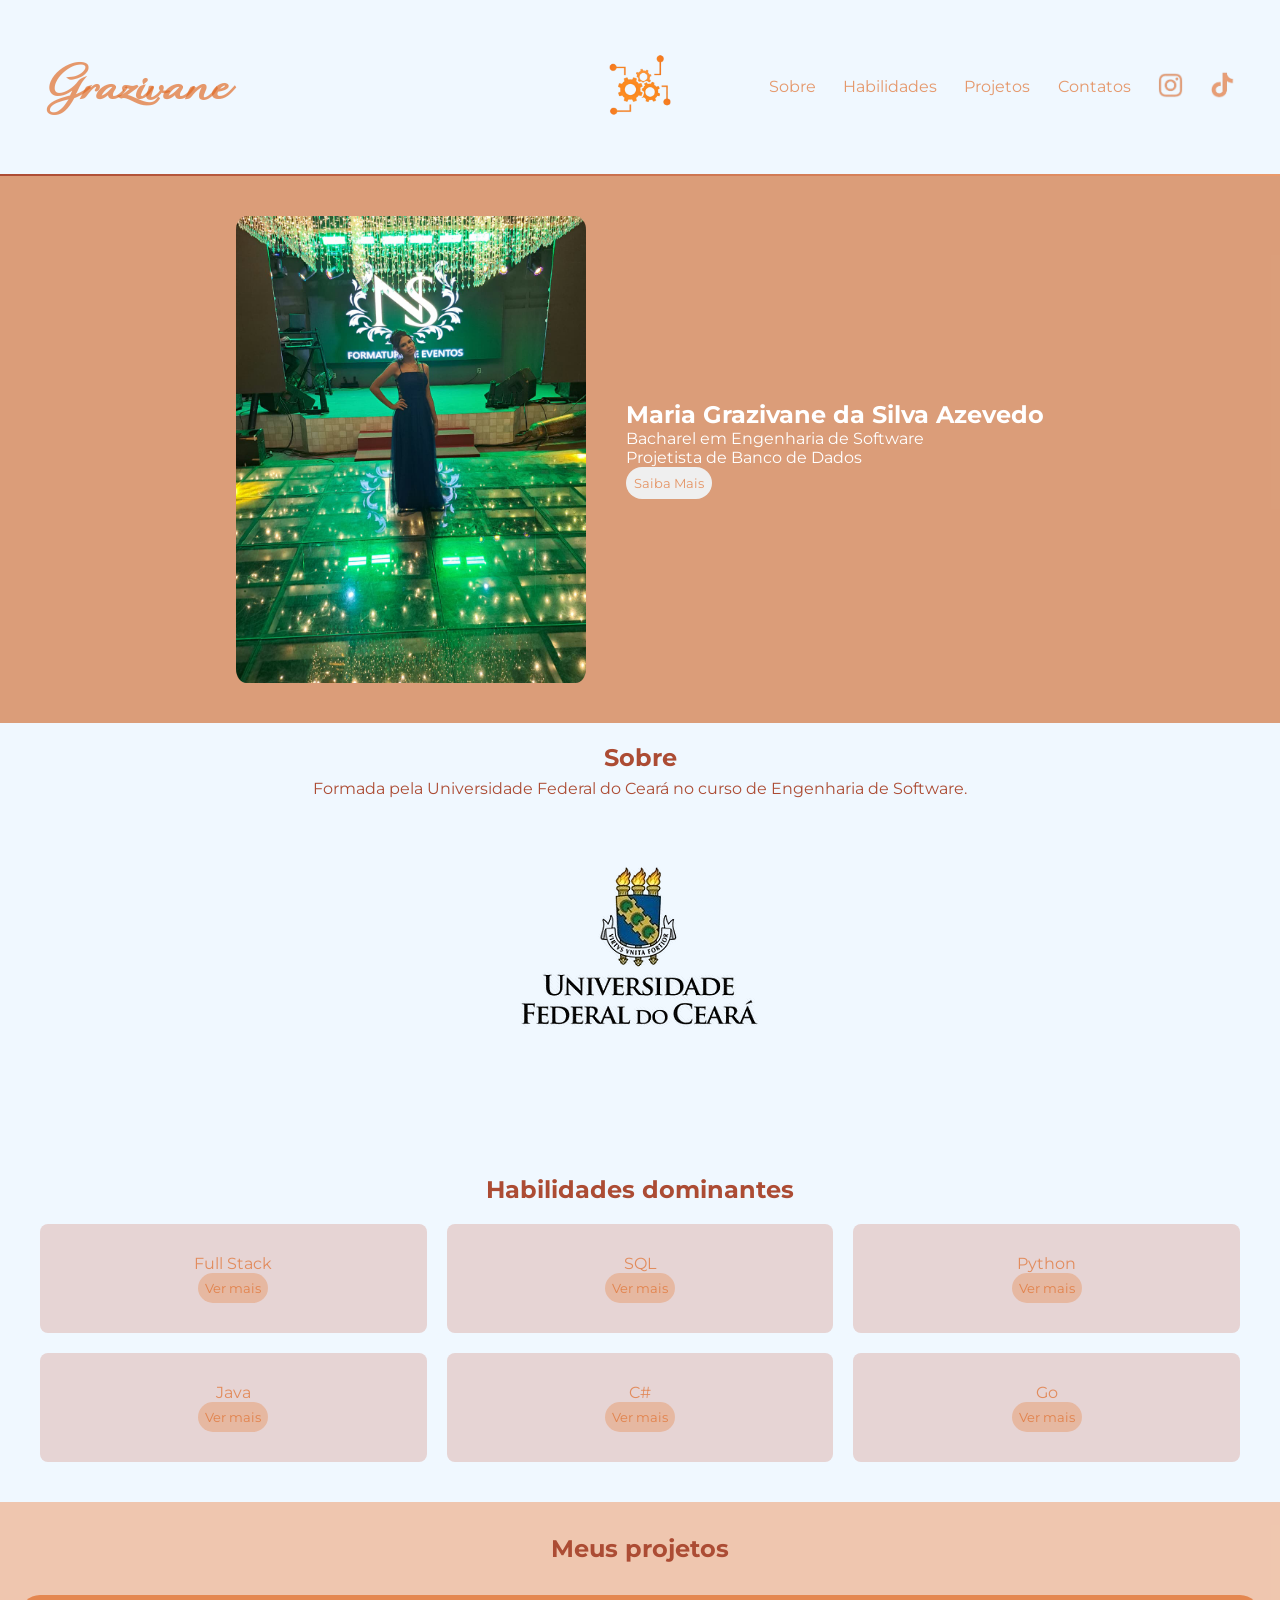
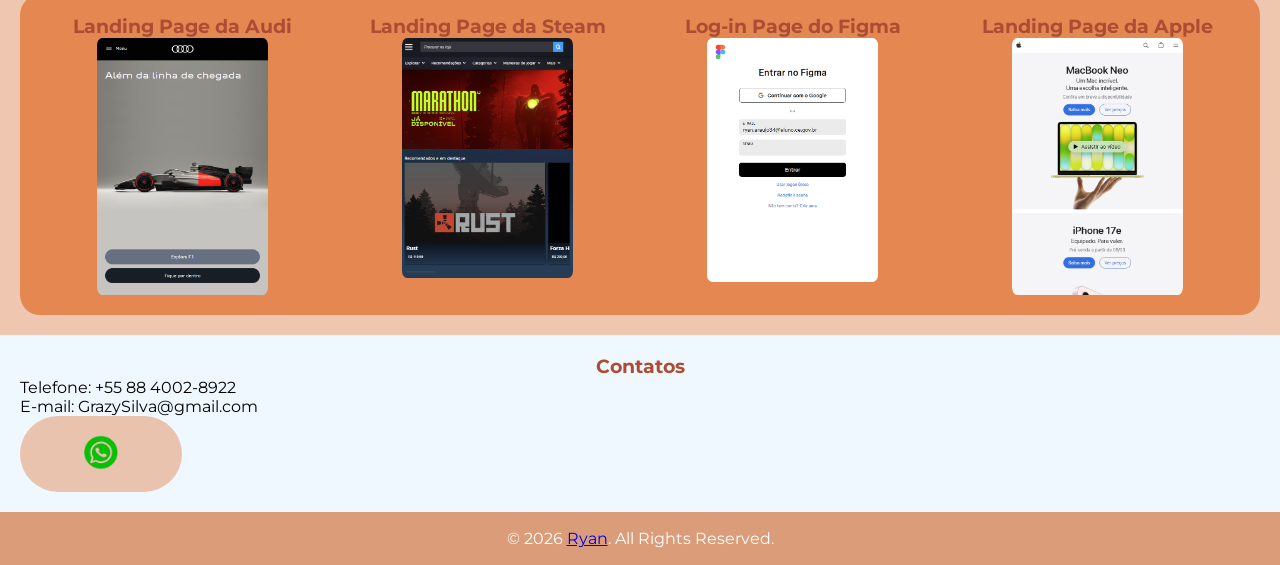
<file: index.html>
<!DOCTYPE html>
<html lang="pt">
<head>
    <meta charset="UTF-8">
    <meta name="viewport" content="width=device-width, initial-scale=1.0">
    <title>Document</title>
    <link rel="stylesheet" href="layout.css">
</head>
<body>
    <header>

        <div class="header-items">
        <h1 class="logo">Grazivane</h1>
        <div class="logo-center"><img src="Imagens/engrenagens.png" alt="engrenagem-logo" class="engrenagem-logo"></div>
            <nav>
                <ul>
                    <li><a href="#sobre">Sobre</a></li>
                    <li><a href="#habilidade">Habilidades</a></li>
                    <li><a href="#projeto">Projetos</a></li>
                    <li><a href="#contato">Contatos</a></li>
                    <a href="https://www.instagram.com/"><img src="Imagens/insta.png" alt="img-instagram" class="img-instagram"></a>
                    <a href="https://www.tiktok.com/pt-BR/"><img src="Imagens/tiktok.png" alt="img-tiktok" class="img-tiktok"></a>
                </ul>
            </nav>
        </div>
    </header>
        <div class="linha-colorida"></div>

    <main>
        <section id="inicio" class="hero">
                <img src="Imagens/Foto_Grazy.jpg" alt="img-Grazy", class="img-grazy">
                    <div class="hero-text">
                        <h2>Maria Grazivane da Silva Azevedo</h2>
                        <p>Bacharel em Engenharia de Software</p>
                        <p>Projetista de Banco de Dados</p>
                        <button><a href="#sobre">Saiba Mais</a></button>
                    </div>
        </section>

        <section id="sobre" class="sobre">
            <div class="informacoes">
                <h2 class="sobre-titulo">Sobre</h2>
                <p>Formada pela Universidade Federal do Ceará no curso de Engenharia de Software.</p>
                <img src="Imagens/UFC_logo.png" alt="UFC" class="logo-ufc">
            </div>
        </section>

        <section id="habilidade" class="habilidade">
            <div class="conteiner-titulo">
                <h2>Habilidades dominantes</h2>
            </div>
            <div class="grid-linguagens">

                <div class="card">
                    <li>Full Stack</li>
                    <button><a href="https://en.wikipedia.org/wiki/Full_stack">Ver mais</a></button>
                </div>
                <div class="card">
                    <li>SQL</li>
                    <button><a href="https://en.wikipedia.org/wiki/SQL">Ver mais</a></button>
                </div>
                <div class="card">
                    <li>Python</li>
                    <button><a href="https://pt.wikipedia.org/wiki/Python">Ver mais</a></button>
                </div>
                <div class="card">
                    <li>Java</li>
                    <button><a href="https://pt.wikipedia.org/wiki/Java_(linguagem_de_programa%C3%A7%C3%A3o)">Ver mais</a></button>
                </div>
                <div class="card">
                    <li>C#</li>
                    <button><a href="https://en.wikipedia.org/wiki/C_Sharp_(programming_language)">Ver mais</a></button>
                </div>
                <div class="card">
                    <li>Go</li>
                    <button><a href="https://pt.wikipedia.org/wiki/Go_(linguagem_de_programa%C3%A7%C3%A3o)">Ver mais</a></button>
                </div>
            </div>
        </section>

        <section id="projeto" class="projeto">
            <section class="projeto-titulo">
                <h2>Meus projetos</h2>
            </section>
            <section class="projeto-card">
                <article>
                    <h3 class="nome-projeto">Landing Page da Audi</h3>
                    <img src="Imagens/audi.png" alt="site-audi" class="imagem-projeto">
                </article>

                <article>
                    <h3 class="nome-projeto">Landing Page da Steam</h3>
                    <img src="Imagens/steam.png" alt="site-steam" class="imagem-projeto">
                </article>

                <article>
                    <h3 class="nome-projeto">Log-in Page do Figma</h3>
                    <img src="Imagens/figma.png" alt="site-figma" class="imagem-projeto">
                </article>

                <article>
                    <h3 class="nome-projeto">Landing Page da Apple</h3>
                    <img src="Imagens/apple.png" alt="site-apple" class="imagem-projeto">
                </article>
            </section>
        </section>

        <section id="contato" class="contato">
                <div class="conteiner">
                <h3>Contatos</h3>
                <p>Telefone: +55 88 4002-8922</p>
                <p>E-mail: GrazySilva@gmail.com</p>
                <button><img src="Imagens/whatsapp.png" alt="whatsapp-logo" class="whatsapp-logo"></button>
        </section>
    </main>
    <footer>
        <p>&copy; 2026 <a href="#">Ryan</a>. All Rights Reserved.</p>
    </footer>
</body>
</html>
</file>
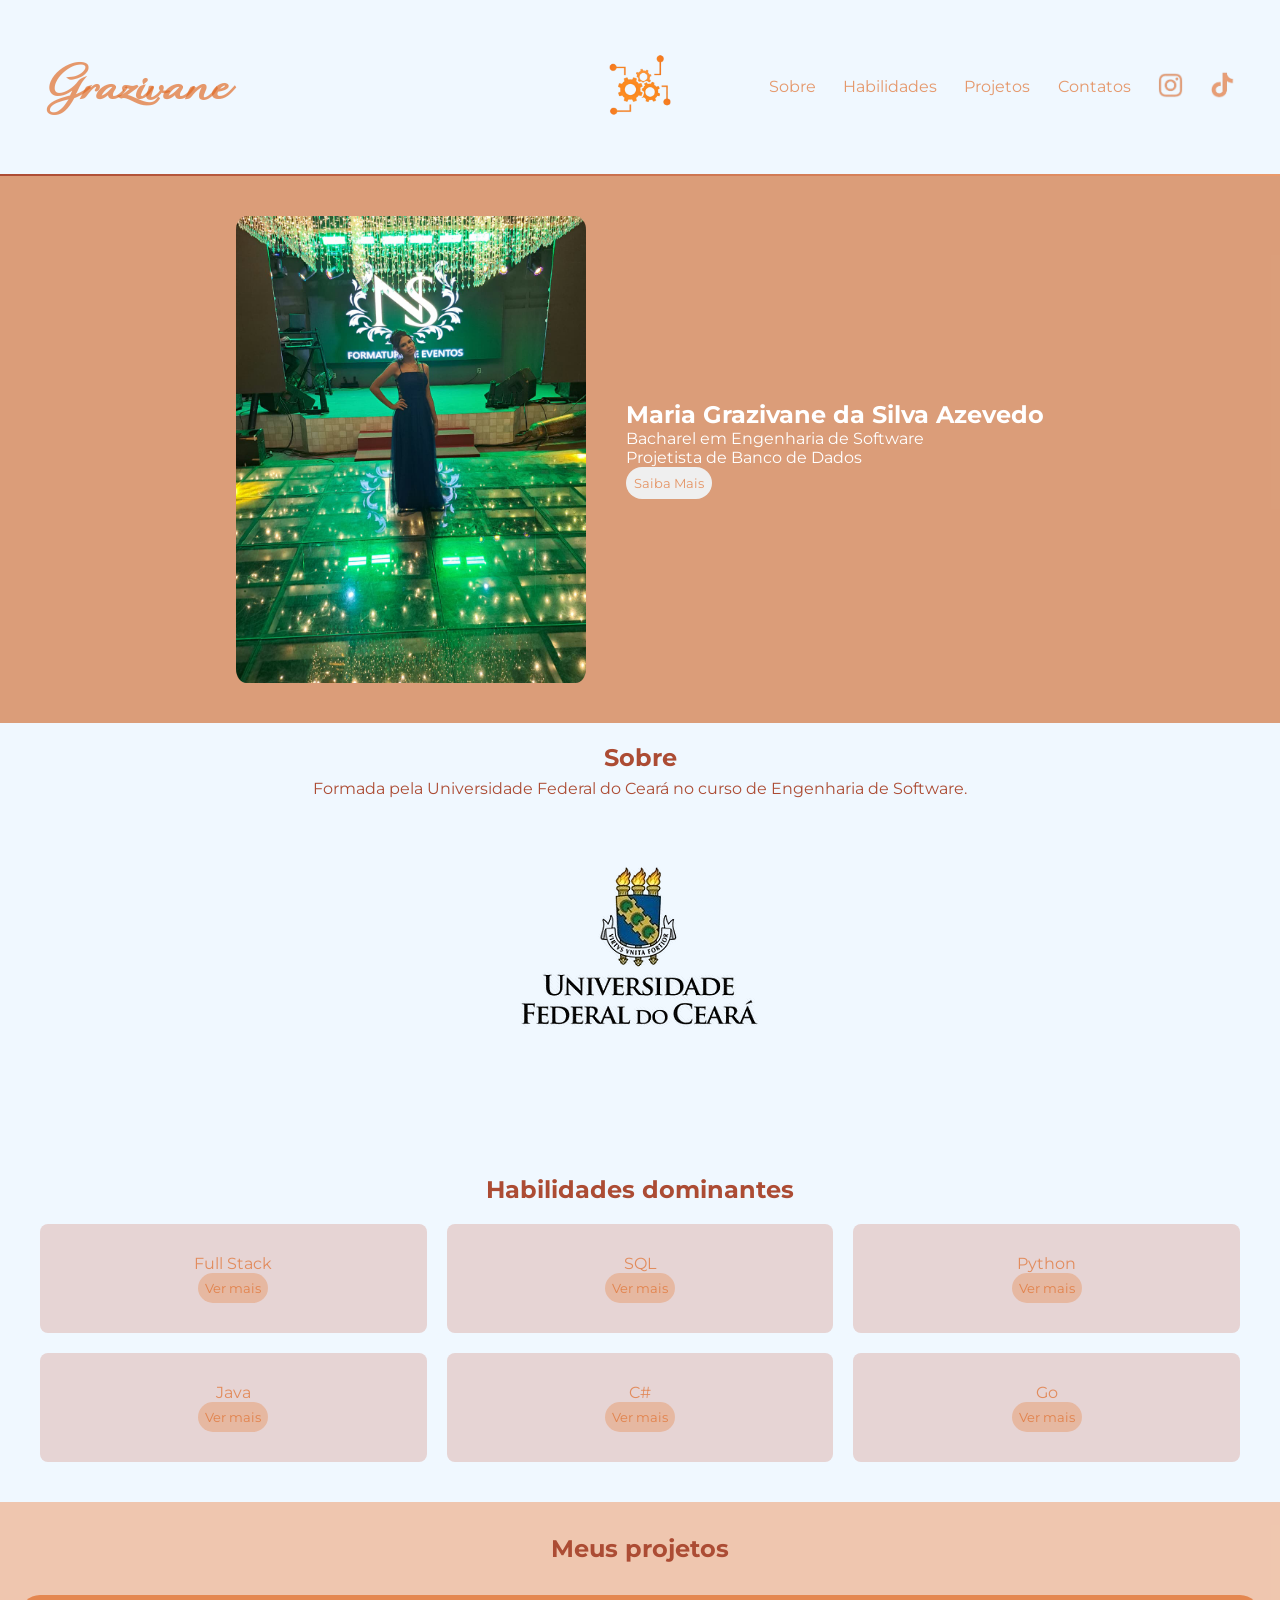
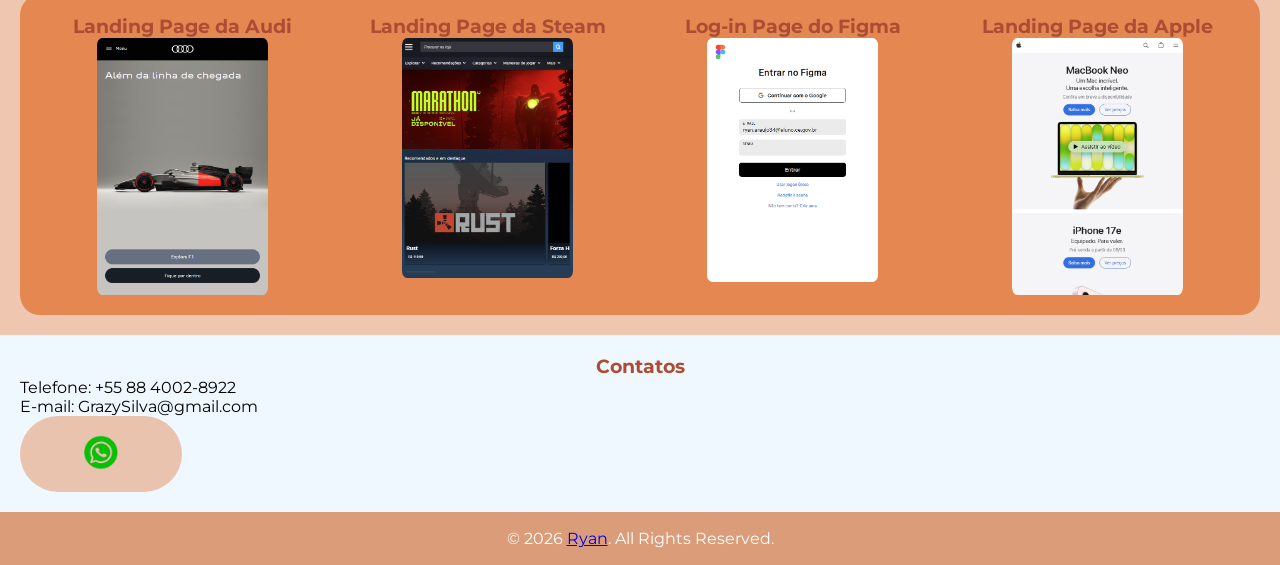
<file: landing.html>
<!DOCTYPE html>
<html lang="pt">
<head>
    <meta charset="UTF-8">
    <meta name="viewport" content="width=device-width, initial-scale=1.0">
    <title>Document</title>
    <link rel="stylesheet" href="layout.css">
</head>
<body>
    <header>

        <div class="header-items">
        <h1 class="logo">Grazivane</h1>
        <div class="logo-center"><img src="Imagens/engrenagens.png" alt="engrenagem-logo" class="engrenagem-logo"></div>
            <nav>
                <ul>
                    <li><a href="#sobre">Sobre</a></li>
                    <li><a href="#habilidade">Habilidades</a></li>
                    <li><a href="#projeto">Projetos</a></li>
                    <li><a href="#contato">Contatos</a></li>
                    <a href="https://www.instagram.com/"><img src="Imagens/insta.png" alt="img-instagram" class="img-instagram"></a>
                    <a href="https://www.tiktok.com/pt-BR/"><img src="Imagens/tiktok.png" alt="img-tiktok" class="img-tiktok"></a>
                </ul>
            </nav>
        </div>
    </header>
        <div class="linha-colorida"></div>

    <main>
        <section id="inicio" class="hero">
                <img src="Imagens/Foto_Grazy.jpg" alt="img-Grazy", class="img-grazy">
                    <div class="hero-text">
                        <h2>Maria Grazivane da Silva Azevedo</h2>
                        <p>Bacharel em Engenharia de Software</p>
                        <p>Projetista de Banco de Dados</p>
                        <button><a href="#sobre">Saiba Mais</a></button>
                    </div>
        </section>

        <section id="sobre" class="sobre">
            <div class="informacoes">
                <h2 class="sobre-titulo">Sobre</h2>
                <p>Formada pela Universidade Federal do Ceará no curso de Engenharia de Software.</p>
                <img src="Imagens/UFC_logo.png" alt="UFC" class="logo-ufc">
            </div>
        </section>

        <section id="habilidade" class="habilidade">
            <div class="conteiner-titulo">
                <h2>Habilidades dominantes</h2>
            </div>
            <div class="grid-linguagens">

                <div class="card">
                    <li>Full Stack</li>
                    <button><a href="https://en.wikipedia.org/wiki/Full_stack">Ver mais</a></button>
                </div>
                <div class="card">
                    <li>SQL</li>
                    <button><a href="https://en.wikipedia.org/wiki/SQL">Ver mais</a></button>
                </div>
                <div class="card">
                    <li>Python</li>
                    <button><a href="https://pt.wikipedia.org/wiki/Python">Ver mais</a></button>
                </div>
                <div class="card">
                    <li>Java</li>
                    <button><a href="https://pt.wikipedia.org/wiki/Java_(linguagem_de_programa%C3%A7%C3%A3o)">Ver mais</a></button>
                </div>
                <div class="card">
                    <li>C#</li>
                    <button><a href="https://en.wikipedia.org/wiki/C_Sharp_(programming_language)">Ver mais</a></button>
                </div>
                <div class="card">
                    <li>Go</li>
                    <button><a href="https://pt.wikipedia.org/wiki/Go_(linguagem_de_programa%C3%A7%C3%A3o)">Ver mais</a></button>
                </div>
            </div>
        </section>

        <section id="projeto" class="projeto">
            <section class="projeto-titulo">
                <h2>Meus projetos</h2>
            </section>
            <section class="projeto-card">
                <article>
                    <h3 class="nome-projeto">Landing Page da Audi</h3>
                    <img src="Imagens/audi.png" alt="site-audi" class="imagem-projeto">
                </article>

                <article>
                    <h3 class="nome-projeto">Landing Page da Steam</h3>
                    <img src="Imagens/steam.png" alt="site-steam" class="imagem-projeto">
                </article>

                <article>
                    <h3 class="nome-projeto">Log-in Page do Figma</h3>
                    <img src="Imagens/figma.png" alt="site-figma" class="imagem-projeto">
                </article>

                <article>
                    <h3 class="nome-projeto">Landing Page da Apple</h3>
                    <img src="Imagens/apple.png" alt="site-apple" class="imagem-projeto">
                </article>
            </section>
        </section>

        <section id="contato" class="contato">
                <div class="conteiner">
                <h3>Contatos</h3>
                <p>Telefone: +55 88 4002-8922</p>
                <p>E-mail: GrazySilva@gmail.com</p>
                <button><img src="Imagens/whatsapp.png" alt="whatsapp-logo" class="whatsapp-logo"></button>
        </section>
    </main>
    <footer>
        <p>&copy; 2026 <a href="#">Ryan</a>. All Rights Reserved.</p>
    </footer>
</body>
</html>
</file>
<file: layout.css>
@font-face {
    font-family: 'sparkling';
    src: url(fonts/Sparkling\ Valentine.ttf);
    font-display: swap;
    font-style: normal;
    font-stretch: 100% 130%;
}

@font-face {
    font-family: 'montserrat';
    src: url(fonts/Montserrat-VariableFont_wght.ttf);
    font-display: swap;
    font-style: normal;
    font-stretch: 100% 130%;
}

* {
    margin: 0;
    padding: 0;
    box-sizing: border-box;
    font-family: 'montserrat';
}

header{
    background: aliceblue;
    padding: 45px;
    display: flex;
    font-family: Arial, sans-serif;
}

.logo{
    font-size: 50px;
    font-family: 'sparkling';
    color: rgba(224, 105, 35, 0.671);
    cursor: pointer;
}

.engrenagem-logo{
    width: 80px;
    align-items: center;
    justify-self: center;
    margin: auto;
}

nav{
    margin-left: auto;
}

.header-items{
    display: grid;
    grid-template-columns: 1fr auto 1fr;
    align-items: center;
    width: 100%;
}

.img-instagram{
    width: 25px;
}

.img-tiktok{
    width: 25px;
}

nav ul{
    align-items: center;
    display: flex;
    list-style: none;
    cursor: pointer;
    gap: 1.7rem;
}

nav a{
    color: rgba(224, 105, 35, 0.671);
    text-decoration: none;
    transition: transform 0.3s ease;
}

nav a:hover{
    border-bottom: 2px solid rgba(224, 105, 35, 0.671);
    transform: translateY(-2px);
}

nav li{
    transition: transform 0.3s ease;
}

nav li:hover{
    transform: translateY(-2px);
}

.linha-colorida{
    background: linear-gradient(to right, rgb(172, 76, 52), rgba(224, 105, 35, 0.671));
    padding: 1px;
}

/* MAIN */

.hero{
    background: rgba(202, 110, 56, 0.671);
    padding: 40px;
    color: white;
    display: flex;
    align-items: center;
    justify-content: center;
    gap: 40px;
}

.img-grazy{
    width: 1000%;
    max-width: 350px;
    border-radius: 3%;
}

.hero {
    color: white;
    display: flex;
}

.hero-text button{
    border: none;
    border-radius: 17px;
    padding: 8px;
    text-decoration: none;
    cursor: pointer;
    transition: transform 0.3s ease;
}

.hero-text button a{
    color: rgba(224, 105, 35, 0.671);
    text-decoration: none; 
}

.hero-text button:hover{
    box-shadow: 3px 3px rgba(224, 105, 35, 0.671);
    transform: translateY(-2px);
}

.sobre{
    padding: 20px;
    text-align: center;
    background: aliceblue;
    color: rgb(172, 76, 52);
}

.sobre-titulo{
    margin-bottom: 7px;
}

.informacoes{
    align-self: center;
}

.habilidade{
    background: aliceblue;
    padding: 40px;
}

.conteiner-titulo{
    text-align: center;
    margin-bottom: 20px;
    color: rgb(172, 76, 52);
}

.grid-linguagens{
    display: grid;
    grid-template-columns: repeat(3, 1fr);
    gap: 20px;
}

.card{
    color: rgba(224, 105, 35, 0.671);
    background-color: rgb(230, 212, 212);
    border: none;
    padding: 30px;
    border-radius: 8px;
    list-style: none;
    text-align: center;
    transition: 0.3s ease;
}

.card:hover{
    transform: translateY(-2px);
    box-shadow: 6px 6px 0 rgb(209, 150, 94);
}

.card button{
    border: none;
    background: rgba(231, 171, 136, 0.671);
    padding: 7px;
    border-radius: 17px;
    cursor: pointer;
}

.card button a{
    color: rgba(224, 105, 35, 0.671);
    text-decoration: none;
}

.projeto{
    background: rgba(231, 171, 136, 0.671);
    color: rgba(224, 105, 35, 0.671);
    padding: 20px;
}
.projeto-titulo{
    padding: 12px;
    margin-bottom: 20px;
    text-align: center;
    color: rgb(172, 76, 52)
}

.nome-projeto{
    color: rgb(172, 76, 52);
}

.projeto-card{
    background: rgba(224, 105, 35, 0.671);
    padding: 20px;
    border-radius: 20px;
    display: grid;
    grid-template-columns: repeat(4, 1fr);
    gap: 20px;
    justify-items: center;
}

.projeto-card article{
    display: flex;
    flex-direction: column;
    align-items: center;
    text-align: center;
}

.imagem-projeto{
    width: 60%;
    max-width: 350px;
    border-radius: 3%;
}

.contato{
    background: aliceblue;
    padding: 20px;
}

.conteiner h3{
    text-align: center;
    color: rgb(172, 76, 52);
}

.conteiner button{
    background: rgba(231, 171, 136, 0.671);
    border: none;
    padding: 7px;
    border-radius: 50px;
}

.whatsapp-logo{
    width: 40%;
}







footer {
    background-color: rgba(202, 110, 56, 0.671);
    color: white;
    text-align: center;
    padding: 17px;
}
</file>
